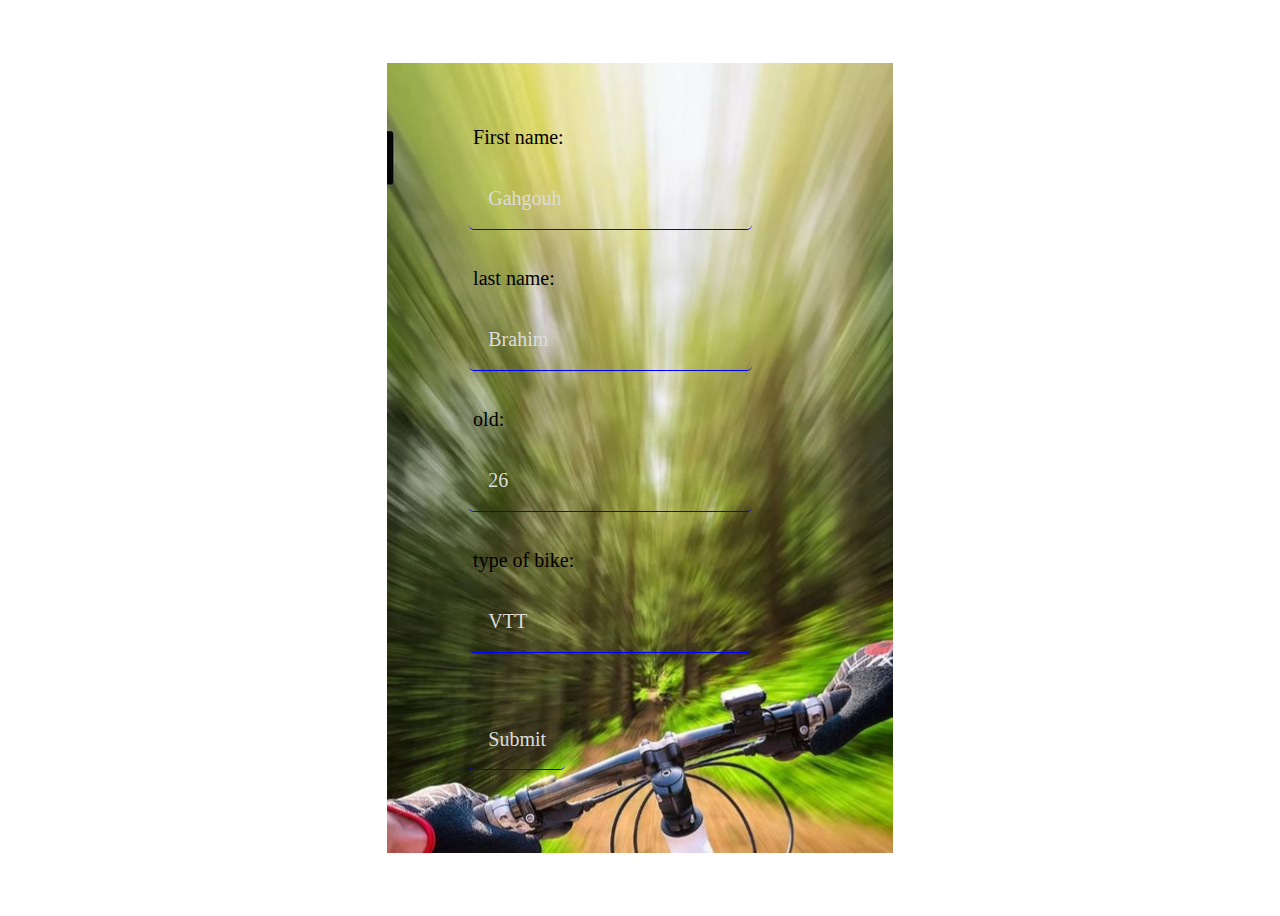
<file: 01.html>
<!DOCTYPE html>
<html lang="en">
<head>
    <meta charset="UTF-8">
    <meta http-equiv="X-UA-Compatible" content="IE=edge">
    <meta name="viewport" content="width=device-width, initial-scale=1.0">
    <title>Document</title>
    <link rel="stylesheet" type="text/css" href="test01.css">

</head>
<body>
  <div id="form" >
    <form action="/action_page.php">
      <label for="fname">First name:</label><br>
      <input type="text" name="first name" id="fname" value="Gahgouh"><br><br>


      <label for="fname">last name:</label><br>
      <input type="text" name="last name" id="fname" value="Brahim"><br><br>


      <label for="fname">old:</label><br>
      <input type="text" name="old" id="fname" value="26"><br><br>


      <label for="fname">type of bike:</label><br>
      <input type="text" name="type of bike" id="fname" value="VTT"><br><br>


      <input type="submit" value="Submit">
        
    </form>
  </div>
</body>
</html>
</file>
<file: test01.css>
#form{
    background-color: blue;

    position: relative;
    background-image: url("velo.jpg");

    left: 25%;
    


    height: 100%;
    width: 30%;
    padding: 5% 5% 5% 5%;
    margin: 5% 5% 5% 5%;    

}
input[type=text], input[type=submit] {
    border: 0.1px solid blue;
    border-radius: 5px;
    border-top: none;
    border-left: none;
    border-right: none;
    padding: 5% 5% 5% 5%;
    margin: 5% 5% 5% 5%;
    background-color: transparent; 

}

input[type-submit] {

    padding: 5% 5% 5% 5%;
    margin: 5% 5% 5% 5%; 
    box-shadow: 6px;
}

label {
    font-size: 20px;
    padding: 5% 5% 5% 5%;
    margin: 5% 5% 5% 1%; 
    font-family: cursive;
}
input {
    font-size: 20px;
    padding: 5% 5% 5% 5%;
    margin: 5% 5% 5% 5%;
    font-family: cursive;
    color: gainsboro;
}
</file>
